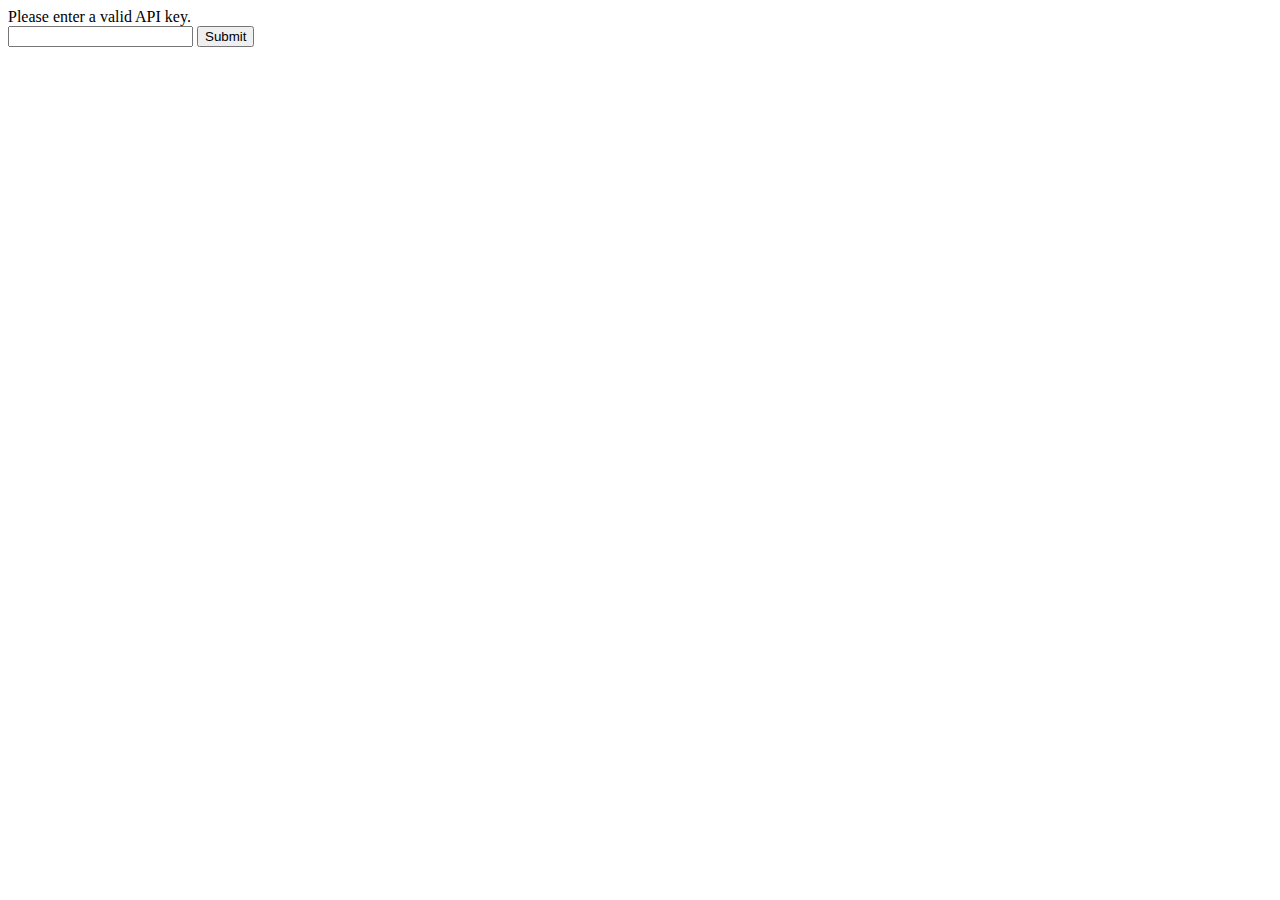
<file: index.html>
<html>
    <head>
        <meta charset="UTF-8">
        <title></title>
    </head>
    <body onload="fetchContacts()">

        <div id="table">Contacts loading...</div>
        <button id="refresh" type="button">Refresh</button>
        <button id="addContact" type="button">Add Contact</button>

        <script src="config.js"></script>
        <script>
            document.getElementById("refresh").addEventListener('click', fetchContacts);
            document.getElementById("addContact").addEventListener('click',addContact);
            
            function fetchContacts(){
                fetch(rootPath + "controller/get-contacts/")
                .then(function(response){
                    return response.json();
                })
                .then(function(data){
                    displayOutput(data);
                })
            }

            function displayOutput(data){
                output = "<table>";
                    
                for (a in data){
                    output += `
                        <tr onclick="editContact(${data[a].id})">
                        <td><img src="${rootPath}controller/uploads/${data[a].avatar}" width="40"/></td>
                        <td><h5>${data[a].firstname}</h5></td>
                        <td><h5>${data[a].lastname}</h5></td>
                         </tr>
                        `
                    }
                output += "</table>";
                document.getElementById("table").innerHTML = output;
            }
            
            function addContact(){
                window.open("add-contact.html", "-self");
            }

            function editContact(id){
                window.open("edit-contact.html?id=" + id, "-self");

            }


        
        </script>
    </body>
</html>
</file>
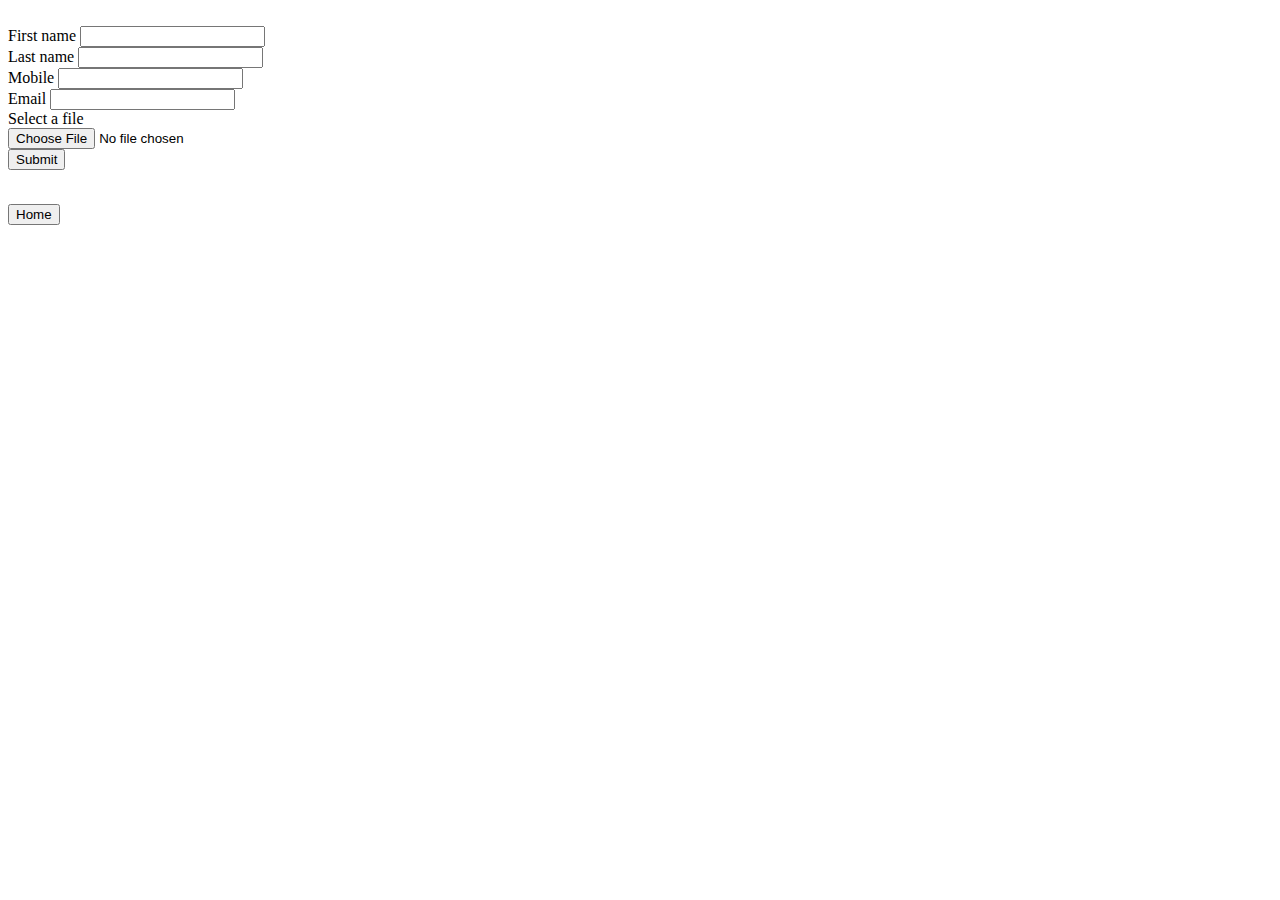
<file: add-contact.html>
<html>
    <head>
        <meta charset="UTF-8">
        <title></title>
    </head>
    <body>
        <br/>
        <form id="editform">
            <label for="firstname">First name</label>
            <input type="text" name="firstname" id="firstname"><br/>
            <label for="lastname">Last name</label>
            <input type="text" name="lastname" id="lastname"><br/>
            <label for="mobile">Mobile</label>
            <input type="text" name="mobile" id="mobile"><br/>
            <label for="email">Email</label>
            <input type="text" name="email" id="email"><br/>
            <label for="avatar">Select a file</label><br/>
            <input type="file" name="avatar" id="avatar"><br/>
            <button type="submit" id="submitForm">Submit</button>
        </form>
        <br/>
        <button id="homeLink" type="button">Home</button>

        <script> src="config.js"</script>
        <script>
            document.getElementById("submitForm").addEventListener('click', submitForm);
            document.getElementById("homeLink").addEventListener('click', homeLink);

            function submitForm(e){
                e.preventDefault();

                const form = new FormData(document.querySelector('#editForm'));
                form.append('apiKey', apiKey);

                fetch(rootPath + 'controller/insert-contact/', {
                    method: 'POST',
                    headers: {'Accept': 'application/json, *.*'},
                    body: form
                })
                .then(function(response){
                    return response.text(); 
                })
                .then(function(data){
                    if(data == "1"){
                        alert("Contact added.");
                        homeLink();
                    }else{
                        alert(data);
                        homeLink();
                    }
                })
            }
            function homeLink(){
                window.open("index.html", "-self");
            }

        </script>
    </body>
</html>
</file>
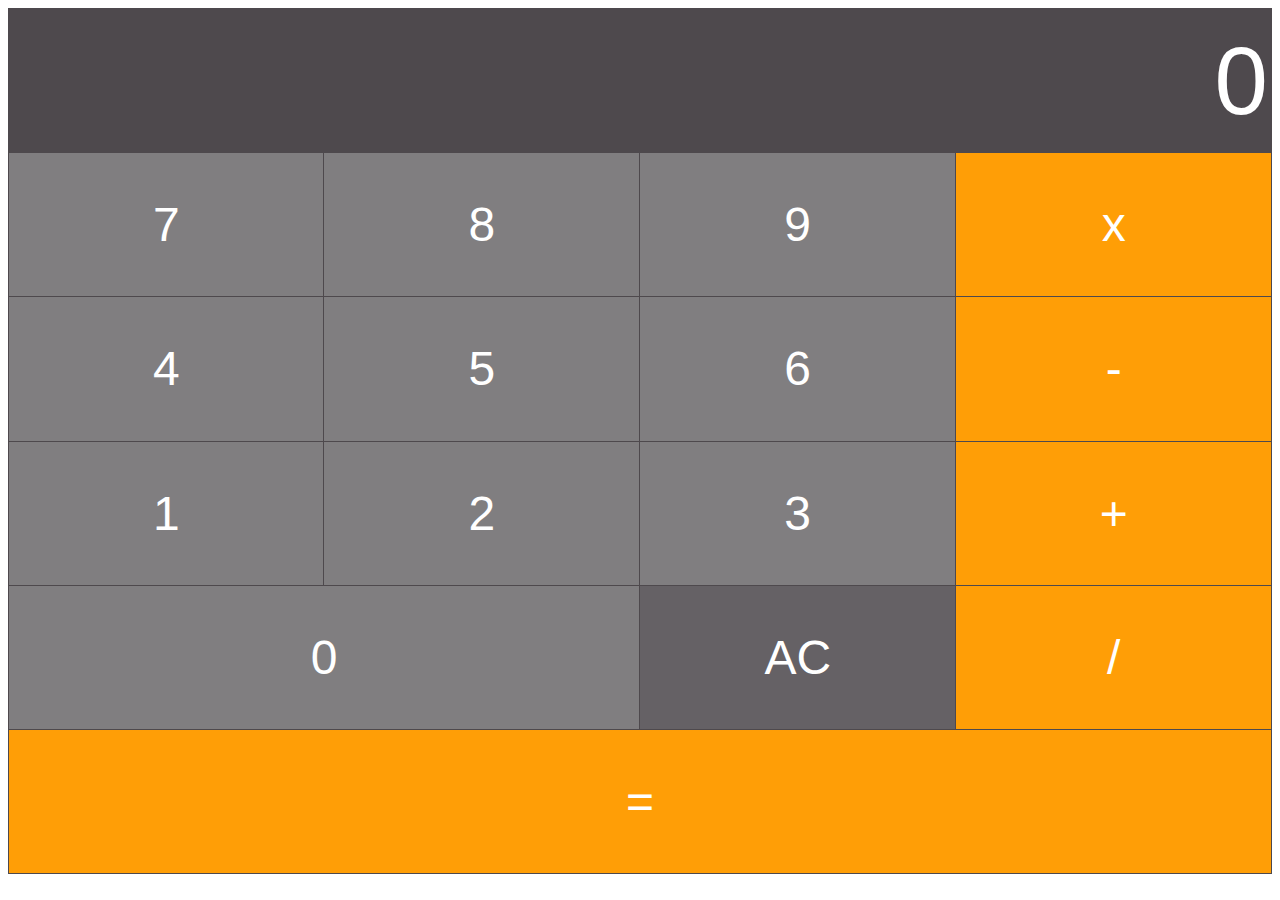
<file: calculator.html>
<html>
    <head>
        <link rel="stylesheet" type="text/css" href="style.css">
    </head>
    <body>
        <table border="1">
            <tr>
                <td colspan="4">
                    <input type="text" id="inputBox" value="0"/>
                </td>
            </tr>
            <tr>
                <td class="digitButton" onclick="digitBtnPressed(7)">7</td>
                <td class="digitButton" onclick="digitBtnPressed(8)">8</td>
                <td class="digitButton" onclick="digitBtnPressed(9)">9</td>
                <td class="operatorButton" onclick="operatorBtnPressed('x')">x</td> 
            </tr>
            <tr>
                <td class="digitButton" onclick="digitBtnPressed(4)">4</td>
                <td class="digitButton" onclick="digitBtnPressed(5)">5</td>
                <td class="digitButton" onclick="digitBtnPressed(6)">6</td>
                <td class="operatorButton" onclick="operatorBtnPressed('-')">-</td>
            </tr>
            <tr>
                <td class="digitButton" onclick="digitBtnPressed(1)">1</td>
                <td class="digitButton" onclick="digitBtnPressed(2)">2</td>
                <td class="digitButton"  onclick="digitBtnPressed(3)">3</td>
                <td class="operatorButton" onclick="operatorBtnPressed('+')">+</td>
            </tr>
            <tr>
                <td class="digitButton" colspan="2" onclick="digitBtnPressed(0)">0</td>

                <td class="ACbutton" onclick="btnACPressed()" >AC</td>
                <td class="operatorButton" onclick="operatorBtnPressed('/')" >/</td>
            </tr>
            <tr>
                <td class="operatorButton" colspan="4" onclick="equalsBtnPressed()">=</td>
            </tr>
        </table>

        <script>
            var newLine = true; //Boolean variable. Determine if the next thing the user types should be on a new line
            var value1;
            var currentOperator;

            //Event handler for when any digit button is pressed
            function digitBtnPressed(button){
                if(newLine){
                    document.getElementById("inputBox").value = button;
                    newLine = false;
                }else{
                var currentValue = document.getElementById("inputBox").value;
                document.getElementById("inputBox").value = currentValue + button;
                }
            }

            //Event handler for when the AC button is pressed
            function btnACPressed(){
                document.getElementById("inputBox").value = 0;
                newLine = true;
            }

            //Event handler for operator buttons
            function operatorBtnPressed(operator){
                currentOperator = operator;
                value1 = parseInt(document.getElementById("inputBox").value);
                newLine = true;
            }

            //Event handler for equals to button
            function equalsBtnPressed(){
                var value2 = parseInt(document.getElementById("inputBox").value);
                var finalTotal;
                 
                switch(currentOperator){
                    case "+":
                        finalTotal = value1 + value2;
                        break;
                    case "-":
                        finalTotal = value1 - value2;
                        break;
                    case "/":
                        finalTotal = value1 / value2;
                        break;
                    case "x":
                        finalTotal = value1 * value2;
                        break;
            }
            document.getElementById("inputBox").value = finalTotal;

            value1 = 0;
            newLine = true;
        }
        </script>
    </body>
</html>
</file>
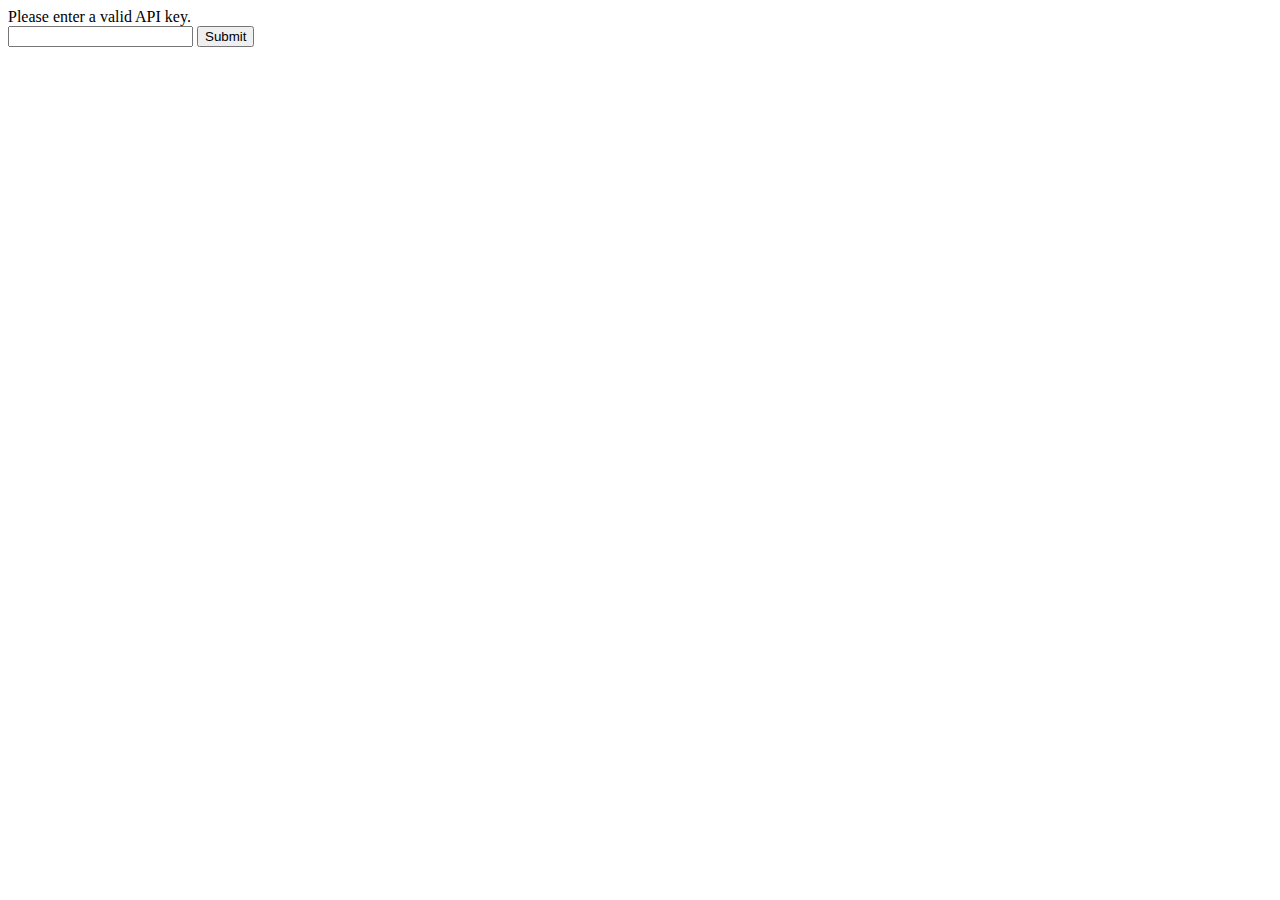
<file: edit-contact.html>
<html>
    <head>
        <meta charset="UTF-8">
        <title></title>
    </head>
    <body onload="getContact()">
        <div id="avatarImage"></div>
        <form id="editForm">
            <lebel for="firstname">Firstname</lebel>
            <input type="text" name="firstname" id="firstname" readonly><br/>
            <label for="lastname">Last name</label>
            <input type="text" name="lastname" id="lastname" readonly><br/>
            <label for="mobile">Mobile</label>
            <input type="text" name="mobile" id="mobile" readonly><br/>
            <label for="email">Email</label>
            <input type="text" name="email" id="email" readonly><br/>
            <label for="avatar" id="avatarLabel" hidden>Change profile image</label><br/>
            <input type="file" name="avatar" id="avatar" hidden><br/>
            <br/>
            <button type="submit" id="submitForm" hidden>submit</button>
        </form>
        <br/><br/>
        <button id="homeLink" type="button">Home</button>
        <button id="editContact" type="button">Edit</button>
        <button id="deleteContact" type="button">Delete</button>

        <script src="config.js"></script>
        <script>
            var id = getId();
            document.getElementById("homeLink").addEventListener('click', homeLink);
            document.getElementById("editContact").addEventListener('click', editContact);
            document.getElementById("submitForm").addEventListener('click', submitForm);
            document.getElementById("deleteContact").addEventListener('click', deleteContact);
            console.log("The id is :" + id);
            
            function getId(){
                var url = window.location.href;
                var pos = url.search("=");
                var id = url.slice(pos +1);
                return id; 
            }

            function getContact(){
                fetch(rootPath + 'controller/get-contacts/?id=' + id)
                .then(function(response){
                    return response.json();
                })
                .then(function(data){
                    displayOutput(data);
                    console.log(data);
                })
            }

            function homeLink(){
                window.open("index.html", "-self");
            }

            function displayOutput(data){
                avatarImg = `
                <img src="${rootPath}/controller/uploads/${data[0].avatar}" width="200" /> 
    `
                document.getElementById("avatarImage").innerHTML = avatarImg;
                document.getElementById("firstname").value = data[0].firstname;
                document.getElementById("lastname").value = data[0].lastname;
                document.getElementById("mobile").value = data[0].mobile;
                document.getElementById("email").value = data[0].email;   
            }

            function editContact(){
                document.getElementById("firstname").readOnly = false;
                document.getElementById("lastname").readOnly = false;
                document.getElementById("mobile").readOnly = false;
                document.getElementById("email").readOnly = false;
                document.getElementById("avatar").hidden = false;
                document.getElementById("submitForm").hidden = false;
            }

            function submitForm(e){
                e.preventDefault();

                const form = new FormData(document.querySelector("#editForm"));
                form.append('apiKey', apiKey);
                form.append('id', id);
            
            fetch(rootPath + 'controller/edit-contact/', {
                method: 'POST',
                headers: {'Accept': 'application/json, *.*'},
                body: form
            })
            .then(function(response){
                return response.text();
            })
            .then(function(data){
                if(data == "1"){
                    alert("Contact edited.");
                    homeLink();
                }else{
                    alert(data);
                    homeLink();
                }
            })
        }

        function deleteContact(){
            var confirmDelete = confirm("Delete contact. Are you sure?");

            if(confirmDelete == true){
                fetch(rootPath + 'controller/delete-contact/?id=' + id)
                .then(function(response){
                    return response.text();
                })
                .then(function(data){
                    if(data == "1"){
                        homeLink();
                    } else {
                        alert(data);
                    }
                })
            }
        }
              

        </script>
    </body>
</html>
</file>
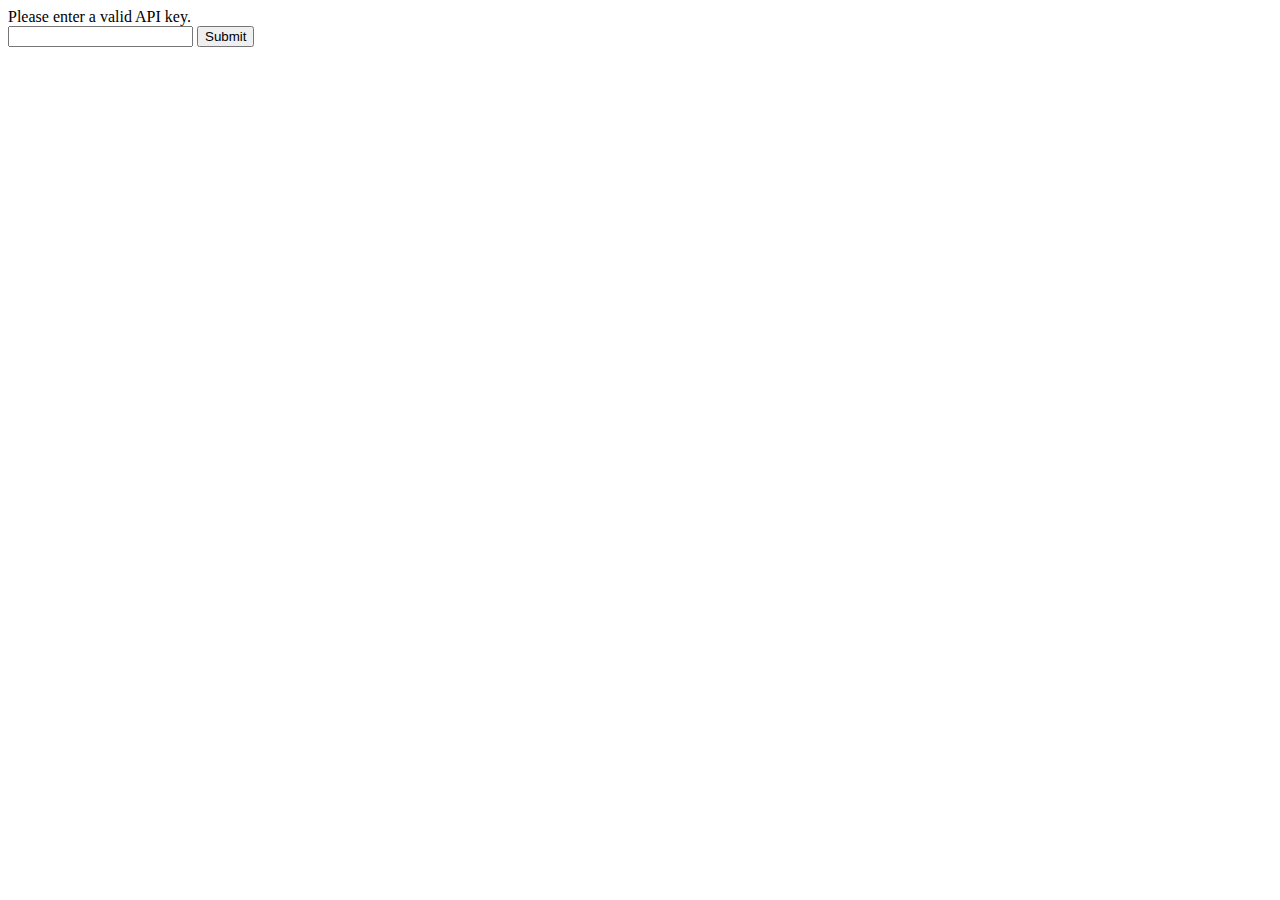
<file: enter-api-key.html>
<!DOCTYPE html>
<html>
    <head>
        <title>API Key</title>
        <meta charset="UTF-8">
        <meta name="viewport" content="width=device-width, initial-scale=1.0">
    </head>
    <body>
        <div>Please enter a valid API key.</div>
        <form>
            <input type="email" id="apiKey" name="apiKey"/>
            <button id="submitApiKey">Submit</button>
        </form>

        
        <script>
            let rootPath = "https://mysite.itvarsity.org/api/ContactBook/";
            document.getElementById("submitApiKey").addEventListener('click', setApiKey);

            function setApiKey(e){
                e.preventDefault();
                
                apiKey = document.getElementById("apiKey").value;
                fetch(rootPath + "controller/api-key/?apiKey=" + apiKey)
                        .then(function (response) {
                            return response.text();
                        })
                        .then(function (data) {
                            
                            if (data == "1") {
                                localStorage.setItem("apiKey", apiKey);
                                window.open("index.html", "_self");
                            } else {
                                alert(data + "Invalid API key entered!");
                            }
                        })
            }
        </script>
    </body>
</html>
</file>
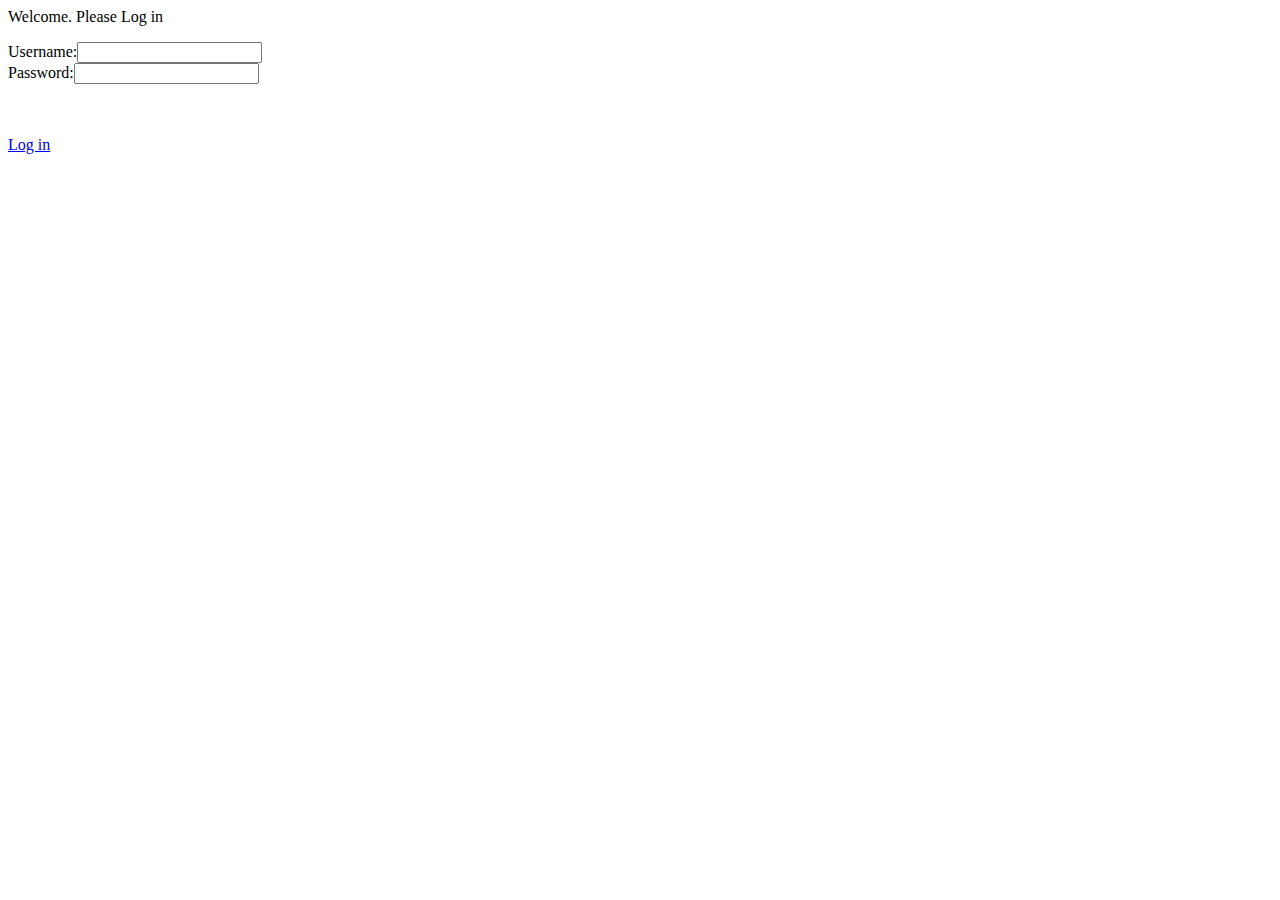
<file: loginForm.html>
<html>
    <head>
        <link rel="stylesheet" type="text/css" href="style.css">
    </head>
    <body>
        <p>Welcome. Please Log in</p>

        <form>
            <label for="usernameInput">Username:</label><input type="text" id="usernameInput"/><br/>
            <label for="passwordInput">Password:</label><input type="password" id="passwordInput"/>
            <p id="message"></p>
            <br/><br/>
            <a href="#" onclick="verifyUser()">Log in</a>
        </form>

        <script>

            function verifyUser(){
                var username = document.getElementById("usernameInput").value;
                var password = document.getElementById("passwordInput").value;

                checkUserCreds(username, password);
            }

            function checkUserCreds(username, password){
                var systemUsername = "Mpume";
                var systemPassword = "2000";

                if(username == systemUsername && password == systemPassword){
                    document.getElementById("message").innerHTML = "correct. Logging you in...";
                } else {
                    document.getElementById("message").innerHTML = "Username or password are incorrect";
                
                }
            }

        </script>

    </body>
</html>
</file>
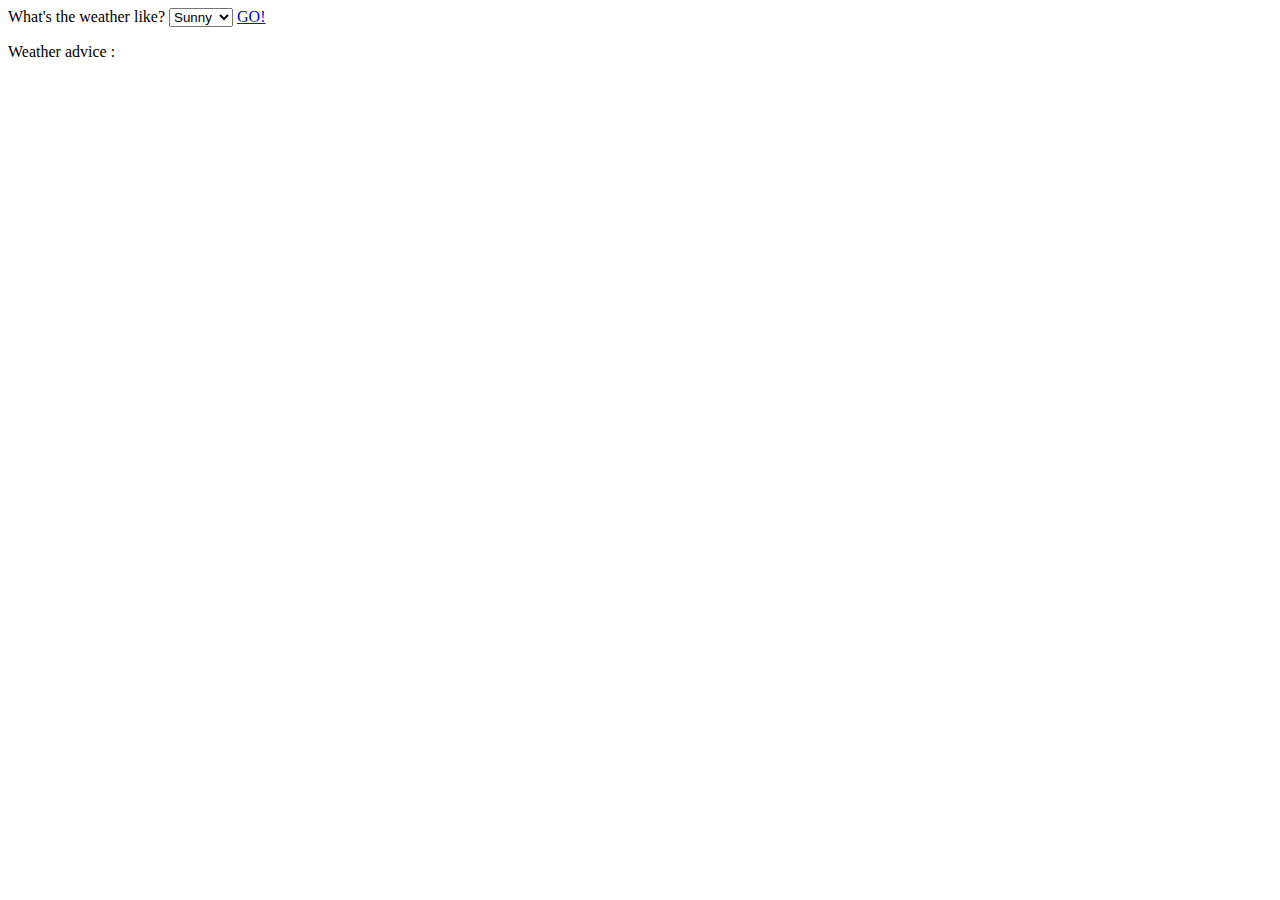
<file: switch.html>
<html>
    <head>
        <link rel="stylesheet" type="text/css" href="style.css">
    </head>
    <body>
        <label for="weather">What's the weather like? </label>
        <select id="weather">
            <option value="sunny">Sunny</option>
            <option value="windy">Windy</option>
            <option value="rainy">Rainy</option>
            <option value="snowy">Snowy</option>
            <option value="cloudy">Cloudy</option>
        </select>
        <a href="#" onclick="btnPressed()">GO!</a>
        <p id="outputText">Weather advice :</p>

        <script>
            function btnPressed(){
                var weatherSelected = document.getElementById("weather").value;
                var advice;

                switch(weatherSelected){
                    case "sunny":
                        advice = "Wear your sunglasses";
                        break;
                    case "windy":
                            advice = "Wear a jacket";
                            break;
                    case "rainy":
                        advice = "Wear a rain coat and carry an ambrella";
                        break;
                    case "snowy":
                            advice = "Dress warmly";
                            break;
                    case "cloudy":
                                advice = "Carry a jacket. it might rain";
                                break;

                }
                document.getElementById("outputText").innerHTML = "Weather advice " + advice;
                
            }
        </script>
    </body>
</html>
</file>
<file: style.css>
table{
    color: #fff;
    text-align: center;
    border-collapse: collapse;
    font: 3em Arial, Helvetica, sans-serif;
}

tr{
    height: 16.02vh;
    background-color: #4e494d;
}

td{
    width:25vw;
    border: 1px solid #4e494d;
}

#inputBox{
    background-color: #4e494d;
    text-align: right;
    width: 100%;
    font-size: 2em;
    color: #fff;
    border: 0px;
}

.digitButton{
    background-color: #807e80;
}

.operatorButton{
    background-color: #ff9e06;
}

.ACButton{
    background-color: #656165;
}
</file>
